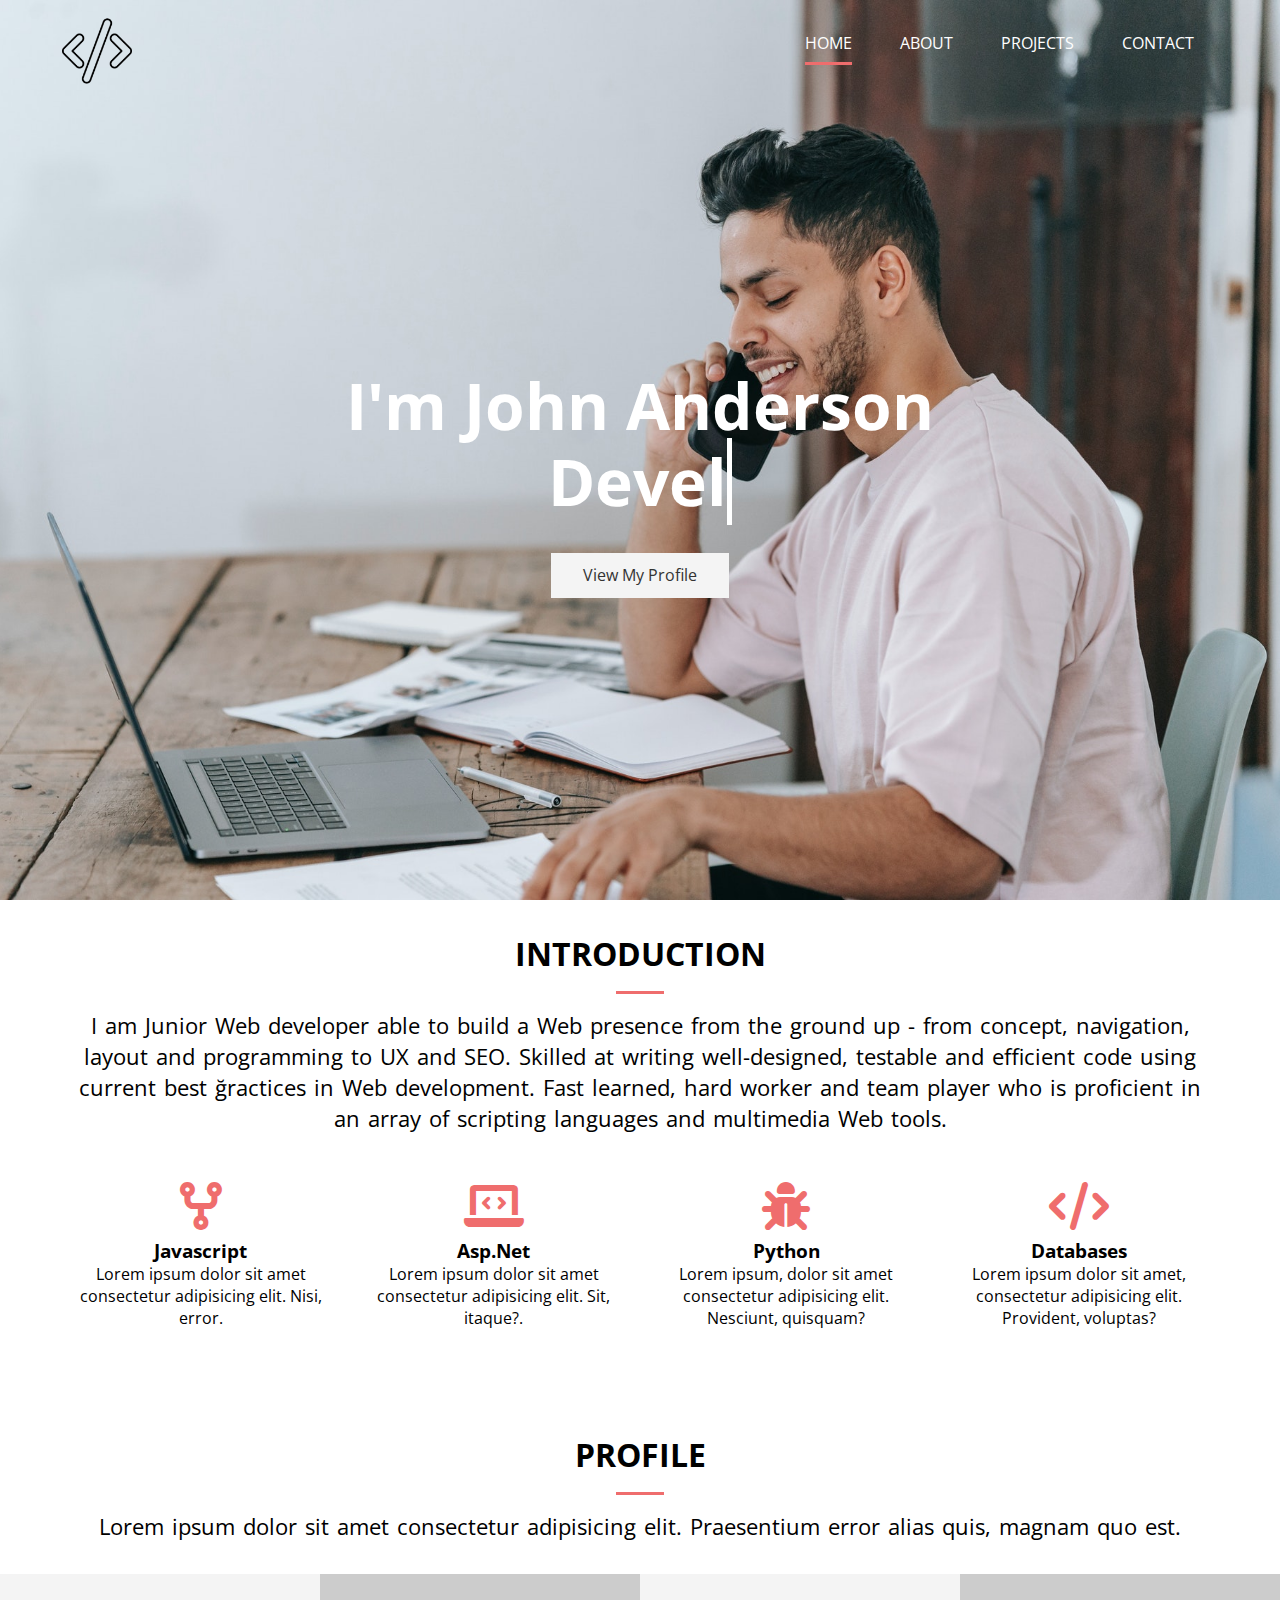
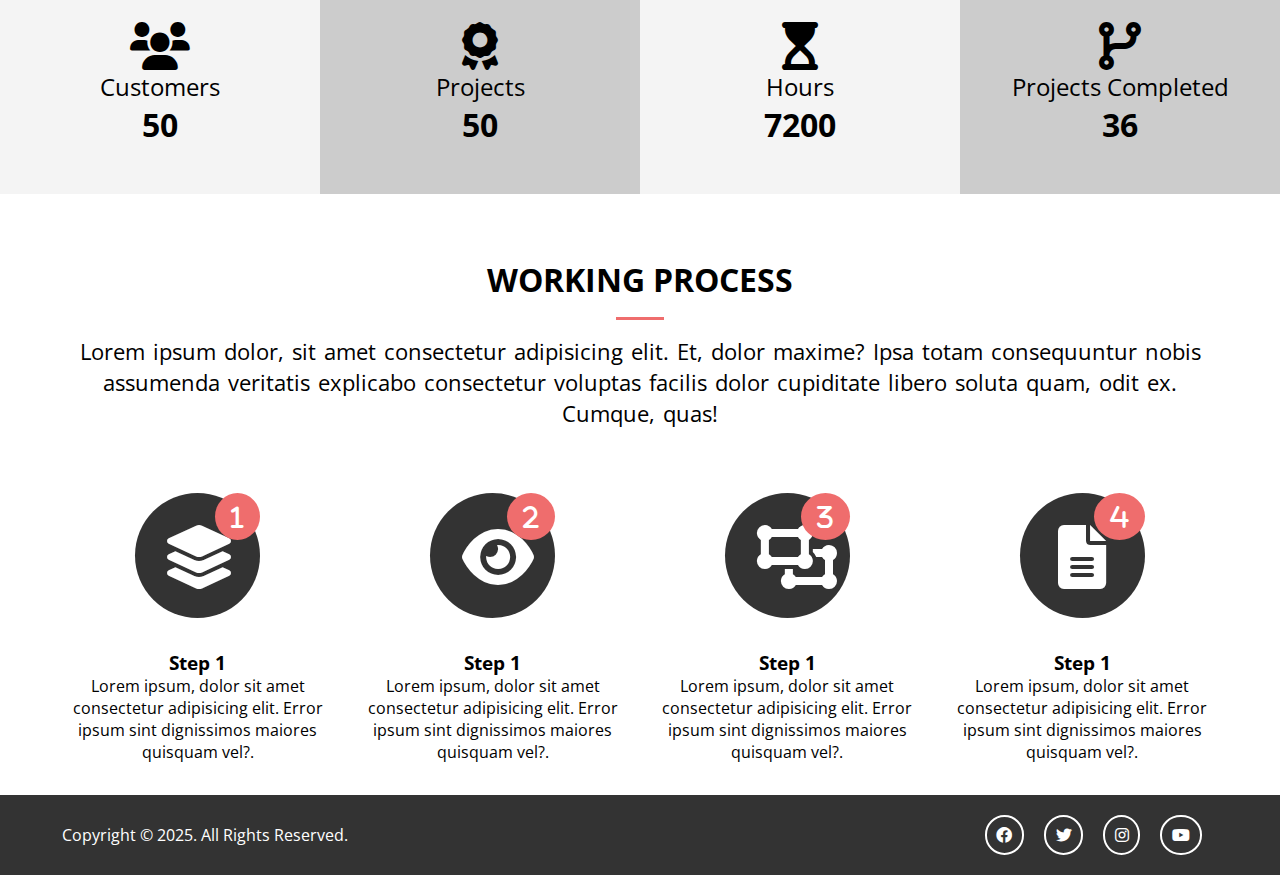
<file: public/index.html>
<!DOCTYPE html>
<html lang="en">
<head>
    <meta charset="UTF-8">
    <meta name="viewport" content="width=device-width, initial-scale=1.0">
    <link href="https://fonts.googleapis.com/css2?family=Open+Sans:ital,wght@0,300..800;1,300..800&display=swap" rel="stylesheet">
    <link rel="stylesheet" href="https://cdnjs.cloudflare.com/ajax/libs/font-awesome/6.0.0/css/all.min.css" integrity="sha512-9usAa10IRO0HhonpyAIVpjrylPvoDwiPUiKdWk5t3PyolY1cOd4DSE0Ga+ri4AuTroPR5aQvXU9xC6qOPnzFeg==" crossorigin="anonymous" referrerpolicy="no-referrer" />
    <link rel="stylesheet" href="https://cdnjs.cloudflare.com/ajax/libs/animate.css/4.1.1/animate.min.css"/>
    <link rel="stylesheet" href="css/main.css">
    <title>Document</title>
</head>
<body>
    <!-- header -->
    <header id="header__home">
        <div class="container">
            <nav class="main-nav">
                <img src="img/logo.png" alt="" class="main-nav__logo">
                <ul class="main-nav__items">
                    <li><a href="index.html" class="active">Home</a></li>
                    <li><a href="about.html">About</a></li>
                    <li><a href="projects.html">Projects</a></li>
                    <li><a href="contact.html">Contact</a></li>
                </ul>
            </nav>
        </div>
        <div class="header-content">
            <h1>I'm John Anderson
                <span class="typewrite"
                 data-period="1000"
                data-type='["Developer","Designer","Freelancer"]'></span>
            </h1>
            <a href="" class="btn-light animate__animated animate__pulse my-2">
                View My Profile
            </a>
        </div>
    </header>

    <!-- section a -->
    <section id="home__a" class="text-center py-2">
        <div class="container">
            <h2 class="section-title">Introduction</h2>
            <div class="border-bottom"></div>
            <p class="lead">
                I am Junior Web developer able to build a Web presence from the ground up - from concept, navigation, layout and programming to UX and SEO. Skilled at writing well-designed, testable and efficient code using current best ğractices in Web development. Fast learned, hard worker and team player who is proficient in an array of scripting languages and multimedia Web tools.
            </p>
            <div class="skills my-3">
                <div>
                    <i class="fa-solid fa-code-fork fa-3x"></i>
                        <h3>Javascript</h3>
                        <p>Lorem ipsum dolor sit amet consectetur adipisicing elit. Nisi, error.</p>
                    
                </div>
                <div>
                    <i class="fa-solid fa-laptop-code fa-3x"></i>
                        <h3>Asp.Net</h3>
                        <p>Lorem ipsum dolor sit amet consectetur adipisicing elit. Sit, itaque?.</p>
                    
                </div>
                <div>
                    <i class="fa-solid fa-bug fa-3x"></i>
                        <h3>Python</h3>
                        <p>Lorem ipsum, dolor sit amet consectetur adipisicing elit. Nesciunt, quisquam?</p>
                    
                </div>
                <div>
                    <i class="fa-solid fa-code fa-3x"></i>
                        <h3>Databases</h3>
                        <p>Lorem ipsum dolor sit amet, consectetur adipisicing elit. Provident, voluptas?</p>
                    
                </div>
            </div>
        </div>
    </section>

    <!-- section b -->

    <section id="home__b" class="text-center py-2">
        <div class="container">
            <h2 class="section-title">Profile</h2>
            <div class="border-bottom"></div>
            <p class="lead">
                Lorem ipsum dolor sit amet consectetur adipisicing elit. Praesentium error alias quis, magnam quo est.
            </p>
        </div>
        <div class="profile">
            <div>
                <ul>
                    <li><i class="fas fa-users fa-3x"></i></li>
                    <li class="title">Customers</li>
                    <li class="number">50</li>
                </ul>
            </div>
            <div>
                <ul>
                    <li><i class="fas fa-award fa-3x"></i></li>
                    <li class="title">Projects</li>
                    <li class="number">50</li>
                </ul>
            </div>
            <div>
                <ul>
                    <li><i class="fas fa-hourglass-start fa-3x"></i></li>
                    <li class="title">Hours</li>
                    <li class="number">7200</li>
                </ul>
            </div>
            <div>
                <ul>
                    <li><i class="fas fa-code-branch fa-3x"></i></li>
                    <li class="title">Projects Completed</li>
                    <li class="number">36</li>
                </ul>
            </div>
        </div>
    </section>

    <!-- section c -->
    <section id="home__c" class="text-center py-2">
        <div class="container">
            <h2 class="section-title">Working Process</h2>
            <div class="border-bottom"></div>
            <p class="lead">
                Lorem ipsum dolor, sit amet consectetur adipisicing elit. Et, dolor maxime? Ipsa totam consequuntur nobis assumenda veritatis explicabo consectetur voluptas facilis dolor cupiditate libero soluta quam, odit ex. Cumque, quas!
            </p>
            <div class="process">
                <div>
                    <i class="fa-solid fa-layer-group fa-4x process__icon my-2">
                        <div class="process__step">1</div>
                    </i>
                    <h3>Step 1</h3>
                    <p>Lorem ipsum, dolor sit amet consectetur adipisicing elit. Error ipsum sint dignissimos maiores quisquam vel?.</p>
                </div>
                <div>
                    <i class="fa-solid fa-eye fa-4x process__icon my-2">
                        <div class="process__step">2</div>
                    </i>
                    <h3>Step 1</h3>
                    <p>Lorem ipsum, dolor sit amet consectetur adipisicing elit. Error ipsum sint dignissimos maiores quisquam vel?.</p>
                </div>
                <div>
                    <i class="fas fa-object-ungroup fa-4x process__icon my-2">
                        <div class="process__step">3</div>
                    </i>
                    <h3>Step 1</h3>
                    <p>Lorem ipsum, dolor sit amet consectetur adipisicing elit. Error ipsum sint dignissimos maiores quisquam vel?.</p>
                </div>
                <div>
                    <i class="fas fa-file-alt fa-4x process__icon my-2">
                        <div class="process__step">4</div>
                    </i>
                    <h3>Step 1</h3>
                    <p>Lorem ipsum, dolor sit amet consectetur adipisicing elit. Error ipsum sint dignissimos maiores quisquam vel?.</p>
                </div>
            </div>
        </div>
    </section>

    <!-- footer -->
     <footer id="main-footer">
        <div class="footer-content container">
            <p>Copyright &copy; 2025. All Rights Reserved.</p>

            <div class="social">
                <i class="fab fa-facebook"></i>
                <i class="fab fa-twitter"></i>
                <i class="fab fa-instagram"></i>
                <i class="fab fa-youtube"></i>
            </div>
        </div>
     </footer>

<script src="js/jquery.min.js"></script>
<script src="js/type-writer.js"></script>
</body>
</html>
</file>
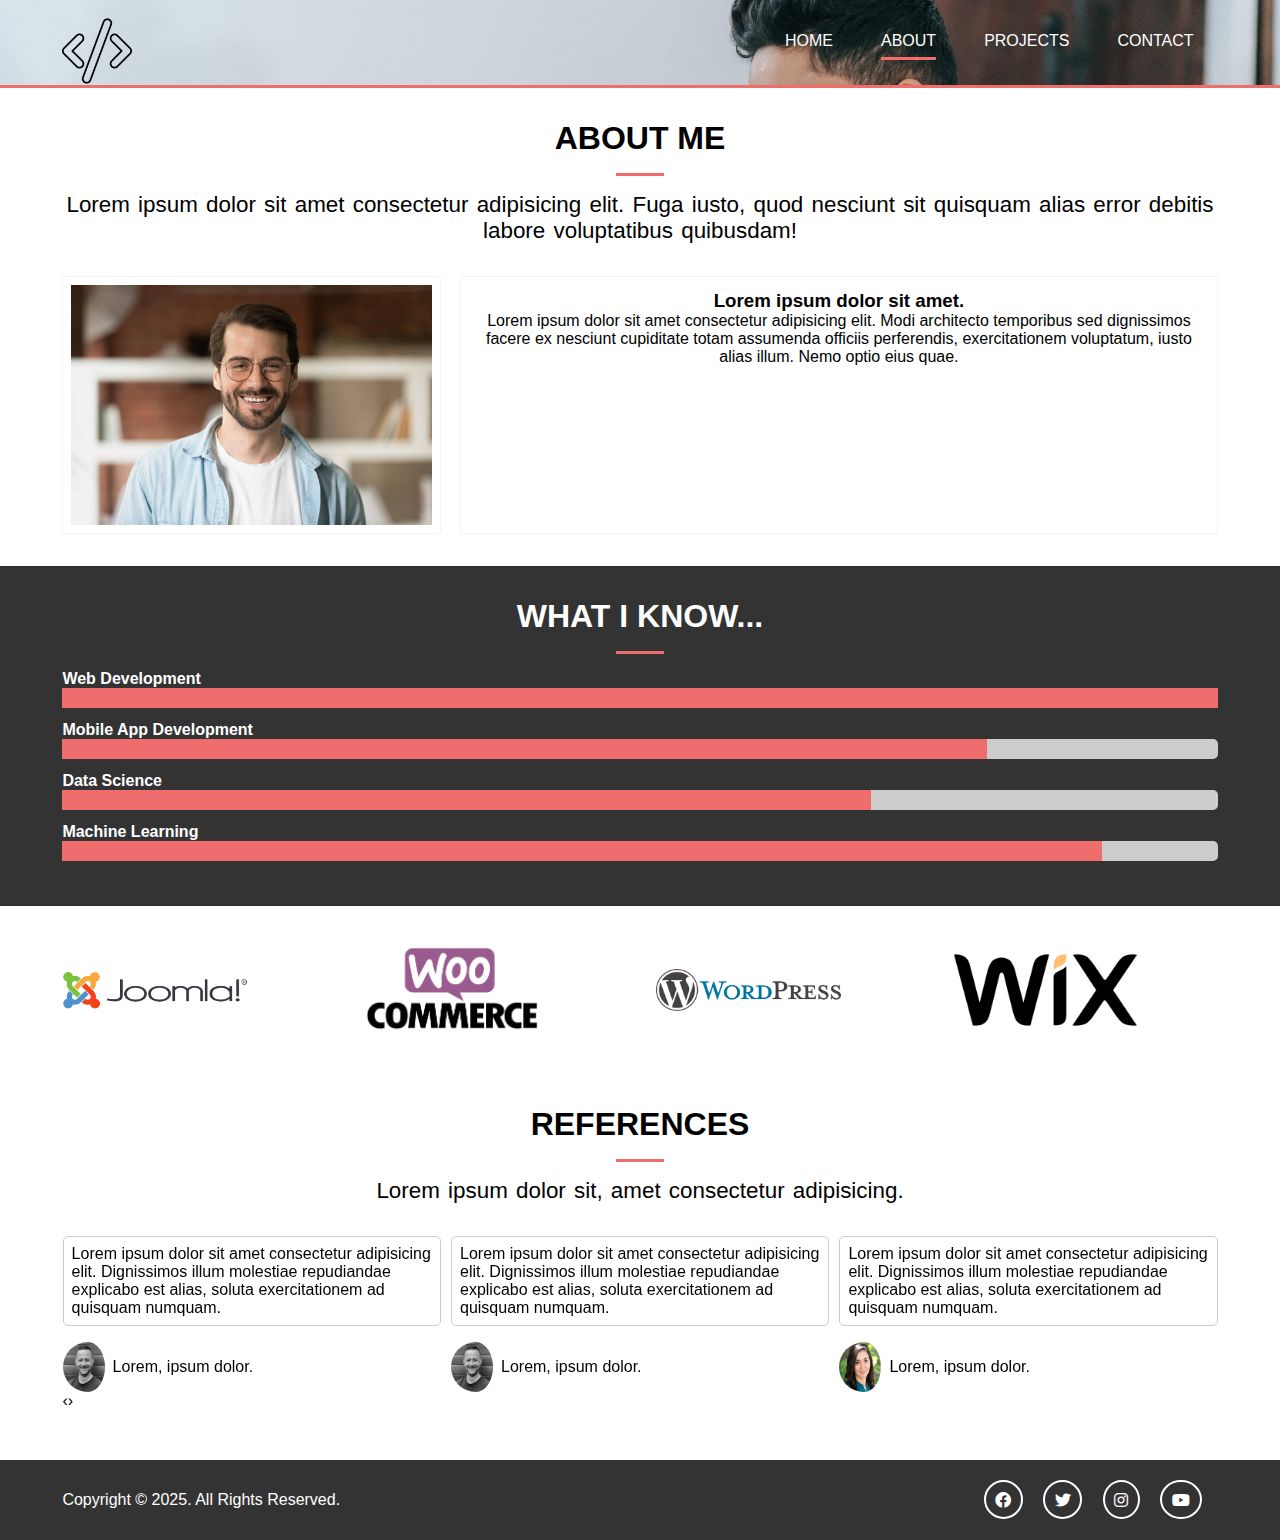
<file: public/about.html>
<!DOCTYPE html>
<html lang="tr">
<head>
    <meta charset="UTF-8">
    <meta http-equiv="X-UA-Compatible" content="IE=edge">
    <meta name="viewport" content="width=device-width, initial-scale=1.0">
    <link href="https://fonts.googleapis.com/css2?family=Prompt&display=swap" rel="stylesheet">
    <link rel="stylesheet" href="https://cdnjs.cloudflare.com/ajax/libs/font-awesome/6.0.0/css/all.min.css" integrity="sha512-9usAa10IRO0HhonpyAIVpjrylPvoDwiPUiKdWk5t3PyolY1cOd4DSE0Ga+ri4AuTroPR5aQvXU9xC6qOPnzFeg==" crossorigin="anonymous" referrerpolicy="no-referrer" />
    <link rel="stylesheet" href="https://cdnjs.cloudflare.com/ajax/libs/animate.css/4.1.1/animate.min.css"
  />
    <link rel="stylesheet" href="css/owl.carousel.min.css">
    <link rel="stylesheet" href="css/main.css">
    <title>Document</title>
</head>
<body>
    
    <!-- header -->
    <header id="header__inner">
        <div class="container">
            <nav class="main-nav">
                <img src="img/logo.png" alt="" class="main-nav__logo">
                <ul class="main-nav__items">
                    <li><a href="index.html" >Home</a></li>
                    <li><a href="about.html" class="active">About</a></li>
                    <li><a href="projects.html">Projects</a></li>
                    <li><a href="contact.html">Contact</a></li>
                </ul>
            </nav>
        </div>
    </header>

    <!-- section a -->
    <section id="about-a" class="text-center py-2">
        <div class="container">
            <h2 class="section-title">About Me</h2>
            <div class="border-bottom"></div>
            <p class="lead">Lorem ipsum dolor sit amet consectetur adipisicing elit. Fuga iusto, quod nesciunt sit quisquam alias error debitis labore voluptatibus quibusdam!</p>
            <div class="info">
                <img src="img/about.jpeg" alt="" class="info__image">
                <div class="info__bio">
                    <h3>Lorem ipsum dolor sit amet.</h3>
                    <p>Lorem ipsum dolor sit amet consectetur adipisicing elit. Modi architecto temporibus sed dignissimos facere ex nesciunt cupiditate totam assumenda officiis perferendis, exercitationem voluptatum, iusto alias illum. Nemo optio eius quae.</p>
                </div>
            </div>
        </div>
    </section>

    <!-- section b -->
    <section id="about-b" class="bg-dark py-2">
        <div class="container">
            <h2 class="section-title">What I Know...</h2>
            <div class="border-bottom"></div>
            <div id="progress-bars">
                <h4>Web Development</h4>
                <div class="progress">
                    <div style="width: 100%;"></div>
                </div>
                <h4>Mobile App Development</h4>
                <div class="progress">
                    <div style="width: 80%;"></div>
                </div>
                <h4>Data Science</h4>
                <div class="progress">
                    <div style="width: 70%;"></div>
                </div>
                <h4>Machine Learning</h4>
                <div class="progress">
                    <div style="width: 90%;"></div>
                </div>
            </div>

        </div>
    </section>


    <!-- section c -->
    <section id="about-c" class="bg-light py-2">
        <div class="container">
            <div class="about-logos">
                <img src="img/joomla.png" alt="">
                <img src="img/woocommerce.png" alt="">
                <img src="img/wordpress.png" alt="">
                <img src="img/wix.png" alt="">
            </div>
        </div>
    </section>

    <!-- section d -->
    <section id="about-d" class="py-2">
        <div class="container">
            <h2 class="section-title">References</h2>
            <div class="border-bottom"></div>
            <p class="lead text-center">Lorem ipsum dolor sit, amet consectetur adipisicing.</p>
            <div class="references owl-carousel owl-theme">
                <div>
                    <p>Lorem ipsum dolor sit amet consectetur adipisicing elit. Dignissimos illum molestiae repudiandae explicabo est alias, soluta exercitationem ad quisquam numquam.</p>
                    <ul>
                        <li><img src="img/user-1.jpeg" alt=""></li>
                        <li>Lorem, ipsum dolor.</li>
                    </ul>
                </div>
                <div>
                    <p>Lorem ipsum dolor sit amet consectetur adipisicing elit. Dignissimos illum molestiae repudiandae explicabo est alias, soluta exercitationem ad quisquam numquam.</p>
                    <ul>
                        <li><img src="img/user-1.jpeg" alt=""></li>
                        <li>Lorem, ipsum dolor.</li>
                    </ul>
                </div>
                <div>
                    <p>Lorem ipsum dolor sit amet consectetur adipisicing elit. Dignissimos illum molestiae repudiandae explicabo est alias, soluta exercitationem ad quisquam numquam.</p>
                    <ul>
                        <li><img src="img/user-2.jpeg" alt=""></li>
                        <li>Lorem, ipsum dolor.</li>
                    </ul>
                </div>
                <div>
                    <p>Lorem ipsum dolor sit amet consectetur adipisicing elit. Dignissimos illum molestiae repudiandae explicabo est alias, soluta exercitationem ad quisquam numquam.</p>
                    <ul>
                        <li><img src="img/user-3.jpeg" alt=""></li>
                        <li>Lorem, ipsum dolor.</li>
                    </ul>
                </div>
                <div>
                    <p>Lorem ipsum dolor sit amet consectetur adipisicing elit. Dignissimos illum molestiae repudiandae explicabo est alias, soluta exercitationem ad quisquam numquam.</p>
                    <ul>
                        <li><img src="img/user-4.jpeg" alt=""></li>
                        <li>Lorem, ipsum dolor.</li>
                    </ul>
                </div>
            </div>
        </div>
    </section>

    <footer id="main-footer">
        <div class="footer-content container">
            <p>Copyright &copy; 2025. All Rights Reserved.</p>

            <div class="social">
                <i class="fab fa-facebook"></i>
                <i class="fab fa-twitter"></i>
                <i class="fab fa-instagram"></i>
                <i class="fab fa-youtube"></i>
            </div>
        </div>
    </footer>

    <script src="js/jquery.min.js"></script>
    <script src="js/owl.carousel.js"></script>
    <script>
        $('.owl-carousel').owlCarousel({
            loop:true,
            margin:10,
            nav:true,
            autoplay: true,
            autoplayTimeout: 3000,
            responsive:{
                0:{
                    items:1
                },
                600:{
                    items:2
                },
                1000:{
                    items:3
                }
            }
        })
    </script>

</body>
</html>
</file>
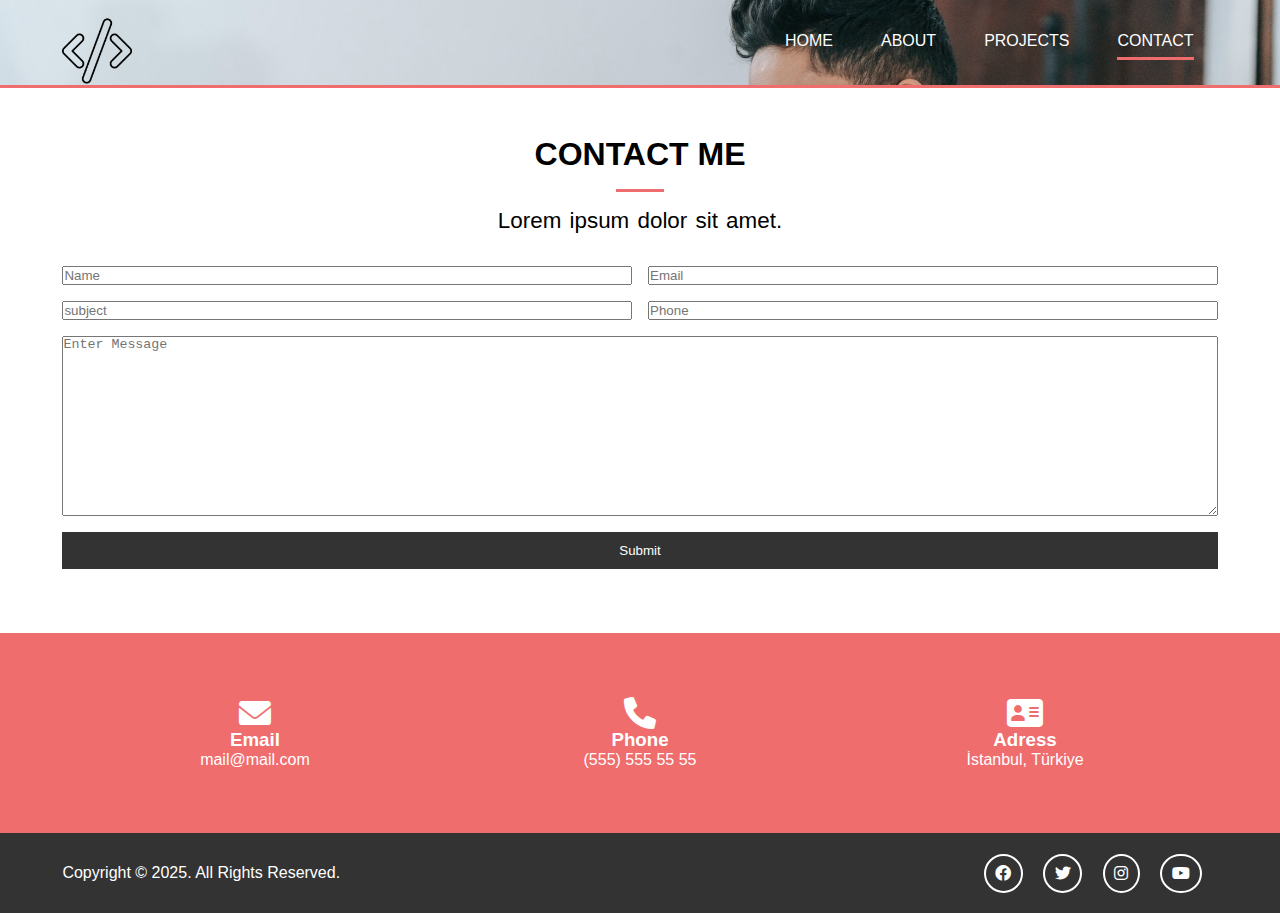
<file: public/contact.html>
<!DOCTYPE html>
<html lang="tr">
<head>
    <meta charset="UTF-8">
    <meta http-equiv="X-UA-Compatible" content="IE=edge">
    <meta name="viewport" content="width=device-width, initial-scale=1.0">
    <link href="https://fonts.googleapis.com/css2?family=Prompt&display=swap" rel="stylesheet">
    <link rel="stylesheet" href="https://cdnjs.cloudflare.com/ajax/libs/font-awesome/6.0.0/css/all.min.css" integrity="sha512-9usAa10IRO0HhonpyAIVpjrylPvoDwiPUiKdWk5t3PyolY1cOd4DSE0Ga+ri4AuTroPR5aQvXU9xC6qOPnzFeg==" crossorigin="anonymous" referrerpolicy="no-referrer" />
    <link rel="stylesheet" href="css/main.css">
    <title>Document</title>
</head>
<body>
    
    <!-- header -->
    <header id="header__inner">
        <div class="container">
            <nav class="main-nav">
                <img src="img/logo.png" alt="" class="main-nav__logo">
                <ul class="main-nav__items">
                    <li><a href="index.html" >Home</a></li>
                    <li><a href="about.html">About</a></li>
                    <li><a href="projects.html">Projects</a></li>
                    <li><a href="contact.html" class="active">Contact</a></li>
                </ul>
            </nav>
        </div>
    </header>

    <section id="contact-a" class="text-center py-3">
        <div class="container">
            <h2 class="section-title">Contact Me</h2>
            <div class="border-bottom"></div>
            <p class="lead">Lorem ipsum dolor sit amet.</p>
            <form>
                <div class="form-fields">
                    <input type="text" class="name input" name="fullname" id="fullname" placeholder="Name">
                    <input type="text" class="subject input" name="subject" id="subject" placeholder="subject">
                    <input type="email" class="email input" name="email" id="email" placeholder="Email">
                    <input type="tel" class="phone input" name="phone" id="Phone" placeholder="Phone">
                    <textarea name="message" class="message input" id="message" placeholder="Enter Message"></textarea>
                    <button type="submit" class="btn-dark">Submit</button>
                </div>
            </form>
        </div>
    </section>
    
    <section id="contact-b" class="bgprimary py-4">
        <div class="container">
            <div class="contact-info">
                <div>
                    <i class="fas fa-envelope fa-2x"></i>
                    <h3>Email</h3>
                    <p>mail@mail.com</p>
                </div>
                <div>
                    <i class="fas fa-phone fa-2x"></i>
                    <h3>Phone</h3>
                    <p>(555) 555 55 55</p>
                </div>
                <div>
                    <i class="fas fa-address-card fa-2x"></i>
                    <h3>Adress</h3>
                    <p>İstanbul, Türkiye</p>
                </div>
            </div>
        </div>
    </section>

    <footer id="main-footer">
        <div class="footer-content container">
            <p>Copyright &copy; 2025. All Rights Reserved.</p>

            <div class="social">
                <i class="fab fa-facebook"></i>
                <i class="fab fa-twitter"></i>
                <i class="fab fa-instagram"></i>
                <i class="fab fa-youtube"></i>
            </div>
        </div>
    </footer>


</body>
</html>
</file>
<file: public/css/main.css>
.container {
  max-width: 1200px;
  padding: 0 1.4rem;
  margin: auto;
}

.btn-dark, .btn-light, .btn-primary {
  display: inline-block;
  padding: 0.7rem 2rem;
  transition: all 0.5s;
  border: none;
  cursor: pointer;
}

.btn-primary {
  color: #333;
  background-color: #EF6D6D;
}
.btn-light {
  color: #333;
  background-color: #f4f4f4;
}
.btn-dark {
  color: #fff;
  background-color: #333;
}

button[class^=btn-]:hover,
a[class^=btn-]:hover,
input[class^=btn-]:hover {
  background-color: #EF6D6D;
}

.bg-dark {
  background-color: #333;
}
.bgprimary {
  background-color: #EF6D6D;
}
.bglight {
  background-color: #f4f4f4;
}

.py-1 {
  padding: 1rem 0;
}
.py-2 {
  padding: 2rem 0;
}
.py-3 {
  padding: 3rem 0;
}
.py-4 {
  padding: 4rem 0;
}

.my-1 {
  margin: 1rem 0;
}
.my-2 {
  margin: 2rem 0;
}
.my-3 {
  margin: 3rem 0;
}
.my-4 {
  margin: 4rem 0;
}

.text-center {
  text-align: center;
}

.section-title {
  font-size: 2rem;
  padding-bottom: 1rem;
  text-transform: uppercase;
  text-align: center;
}

.border-bottom {
  height: 3px;
  width: 3rem;
  background-color: #EF6D6D;
  margin: 0 auto 1rem auto;
}

.lead {
  font-size: 1.4rem;
  margin-bottom: 2rem;
  word-spacing: 2px;
}

* {
  margin: 0;
  padding: 0;
  box-sizing: border-box;
}

body {
  background-color: #fff;
  font-family: "Open Sans", sans-serif;
}

a {
  text-decoration: none;
  color: #333;
}

ul {
  list-style: none;
}

img {
  width: 100%;
}

.main-nav {
  display: flex;
  justify-content: space-between;
  padding-top: 1rem;
}
.main-nav__logo {
  width: 70px;
  height: 70px;
}
.main-nav__items {
  display: flex;
}
.main-nav__items li {
  padding: 1rem 1.5rem;
}
.main-nav__items li a {
  text-decoration: none;
  color: #fff;
  text-transform: uppercase;
  border-bottom: 3px transparent solid;
  padding-bottom: 0.5rem;
  transition: border-color 0.5s;
}
.main-nav__items li a:hover {
  border-color: #ccc;
}
.main-nav__items li a.active {
  border-color: #EF6D6D;
}

#header__home {
  background: url(../img/bg.jpeg) no-repeat right/cover;
  height: 100vh;
  color: #fff;
}
#header__home .header-content {
  text-align: center;
  padding-top: 22%;
}
#header__home h1 {
  font-size: 4rem;
  line-height: 1.2;
}
#header__home .typewrite {
  display: block;
}
#header__inner {
  background: url(../img/bg.jpeg) no-repeat 40% 20%/cover;
  height: 5.5rem;
  border-bottom: 3px solid #EF6D6D;
}

#home__a .skills {
  display: grid;
  grid-template-columns: repeat(4, 1fr);
  gap: 1rem;
  margin-bottom: 2.5rem;
}
#home__a .skills i {
  color: #EF6D6D;
  padding-bottom: 0.5rem;
}
#home__b .profile {
  display: grid;
  grid-template-columns: repeat(4, 1fr);
}
#home__b .profile li.title {
  font-size: 1.5rem;
}
#home__b .profile li.number {
  font-size: 2rem;
  font-weight: bold;
}
#home__b .profile div {
  padding: 3rem 0;
}
#home__b .profile div:nth-child(odd) {
  background-color: #f4f4f4;
}
#home__b .profile div:nth-child(even) {
  background-color: #ccc;
}
#home__c .process {
  display: grid;
  grid-template-columns: repeat(4, 1fr);
  gap: 1.5rem;
  text-align: center;
}
#home__c .process__step {
  position: absolute;
  top: 0;
  right: 0;
  font-size: 25px;
  background-color: #EF6D6D;
  border-radius: 50%;
  line-height: 15px;
  padding: 1rem;
  transition: all 1s;
}
#home__c .process__icon {
  position: relative;
  width: 125px;
  height: 125px;
  border-radius: 50%;
  background: #333;
  color: #fff;
  padding: 2rem;
  text-align: center;
}
#home__c .process__icon:hover {
  background: #EF6D6D;
}
#home__c .process__icon:hover .process__step {
  background-color: #333;
}

#about-a .info {
  display: grid;
  grid-template-columns: 1fr 2fr;
  gap: 1.2rem;
}
#about-a .info__image {
  border: 1px solid #f4f4f4;
  padding: 0.5rem;
  border-radius: 3px;
}
#about-a .info__bio {
  border: 1px solid #f4f4f4;
  padding: 0.8rem;
}
#about-b {
  color: #fff;
}
#about-b .progress {
  height: 20px;
  background-color: #ccc;
  border-radius: 5px;
  margin-bottom: 0.8rem;
}
#about-b .progress div {
  height: 100%;
  text-align: center;
  background-color: #EF6D6D;
}
#about-c .about-logos {
  display: grid;
  grid-template-columns: repeat(4, 1fr);
  gap: 2rem;
  align-items: center;
}
#about-c .about-logos img {
  width: 70%;
}
#about-d .references ul {
  list-style: none;
  margin-top: 1rem;
  display: flex;
  align-items: center;
}
#about-d .references p {
  border: 1px solid #ccc;
  border-radius: 5px;
  padding: 0.5rem;
}
#about-d .references img {
  width: 50px;
  height: 50px;
  border-radius: 50%;
  padding-right: 0.5rem;
}

#main-footer {
  background: #333;
  color: #fff;
  height: 5rem;
}
#main-footer .footer-content {
  display: flex;
  justify-content: space-between;
  align-items: center;
  height: 5rem;
}
#main-footer .footer-content .social .fab {
  margin-right: 1rem;
  border: 2px solid #fff;
  border-radius: 50%;
  text-align: center;
  padding: 0.6rem;
  transition: all 1s;
}
#main-footer .footer-content .social .fab:hover {
  background: #EF6D6D;
}

.items {
  display: grid;
  grid-template-columns: repeat(3, 1fr);
  gap: 1rem;
  box-shadow: rgba(149, 154, 145, 0.2) 0px 8px 24px;
}
.items .item {
  position: relative;
  background-color: #f4f4f4;
  overflow: hidden;
}
.items .item::after {
  content: "";
  position: absolute;
  display: block;
  background-color: #EF6D6D;
  opacity: 0.8;
  top: 0;
  left: 0;
  width: 100%;
  height: 100%;
  transform: translateX(-120%) translateY(-120%) rotate(45deg);
  transition: transform 3s cubic-bezier(0.175, 0.885, 0.32, 1.275);
}
.items .item:hover::after {
  transform: scale(2) translateX(-40%) translateY(-40%) rotate(45deg);
}

#contact-a .form-fields {
  display: grid;
  grid-template-areas: "name email" "subject phone" "message message" "button button";
  gap: 1rem;
  margin-bottom: 1rem;
}
#contact-a .form-fields .name {
  grid-area: name;
}
#contact-a .form-fields .email {
  grid-area: email;
}
#contact-a .form-fields .subject {
  grid-area: subject;
}
#contact-a .form-fields .message {
  grid-area: message;
  height: 180px;
}
#contact-a .form-fields .btn-dark {
  grid-area: button;
}
#contact-a .form-fields .phone {
  grid-area: phone;
}
#contact-a .form-fields .input {
  padding: 0.5 rem 1rem;
}
#contact-b .contact-info {
  display: grid;
  grid-template-columns: repeat(3, 1fr);
  text-align: center;
  color: #fff;
}

@media (max-width: 768px) {
  #header__home {
    height: 30rem;
  }
  #header__home .header-content {
    padding-top: 7rem;
  }
  #header__home .header-content h1 {
    font-size: 2.6rem;
  }
  #home__a .skills,
  #home__b .profile,
  #home__c .process,
  .items {
    grid-template-columns: repeat(2, 1fr);
  }
}
@media (max-width: 576px) {
  #home__a .skills div {
    border-bottom: 1px #f4f4f4 solid;
    padding-bottom: 1rem;
  }
  #home__a .skills div:last-child {
    border: none;
    padding-bottom: 0;
  }
  .lead {
    font-size: 1rem;
    margin-bottom: 1.2rem;
    word-spacing: 1px;
  }
  #header__home {
    height: 10rem;
    border-radius: 2px solid #EF6D6D;
    background-position: 20% 30%;
  }
  #header__home .header-content {
    display: none;
  }
  #header__inner {
    height: 10rem;
  }
  .main-nav {
    flex-direction: column;
    align-items: center;
  }
  .main-nav li {
    padding: 1rem;
  }
  #home__a .skills,
  #home__b .profile,
  #home__c .process,
  .items,
  #contact-b .contact-info {
    grid-template-columns: 1fr;
  }
  #main-footer {
    height: 7rem;
  }
  #main-footer .footer-content {
    flex-direction: column;
    padding: 1rem;
    height: 5rem;
  }
  #main-footer .footer-content .social {
    padding-top: 1rem;
  }
  #about-a .info {
    grid-template-columns: 1fr;
  }
  #about-c {
    display: none;
  }
  #contact-a .form-fields {
    grid-template-areas: "name" "email" "subject" "phone" "message" "button";
  }
  #contact-b div {
    margin-bottom: 1rem;
    padding-bottom: 1rem;
    border-bottom: 1px dashed #fff;
  }
  #contact-b div:last-child {
    border: none;
    padding-bottom: 0;
    margin-bottom: 0;
  }
}

/*# sourceMappingURL=main.css.map */
</file>
